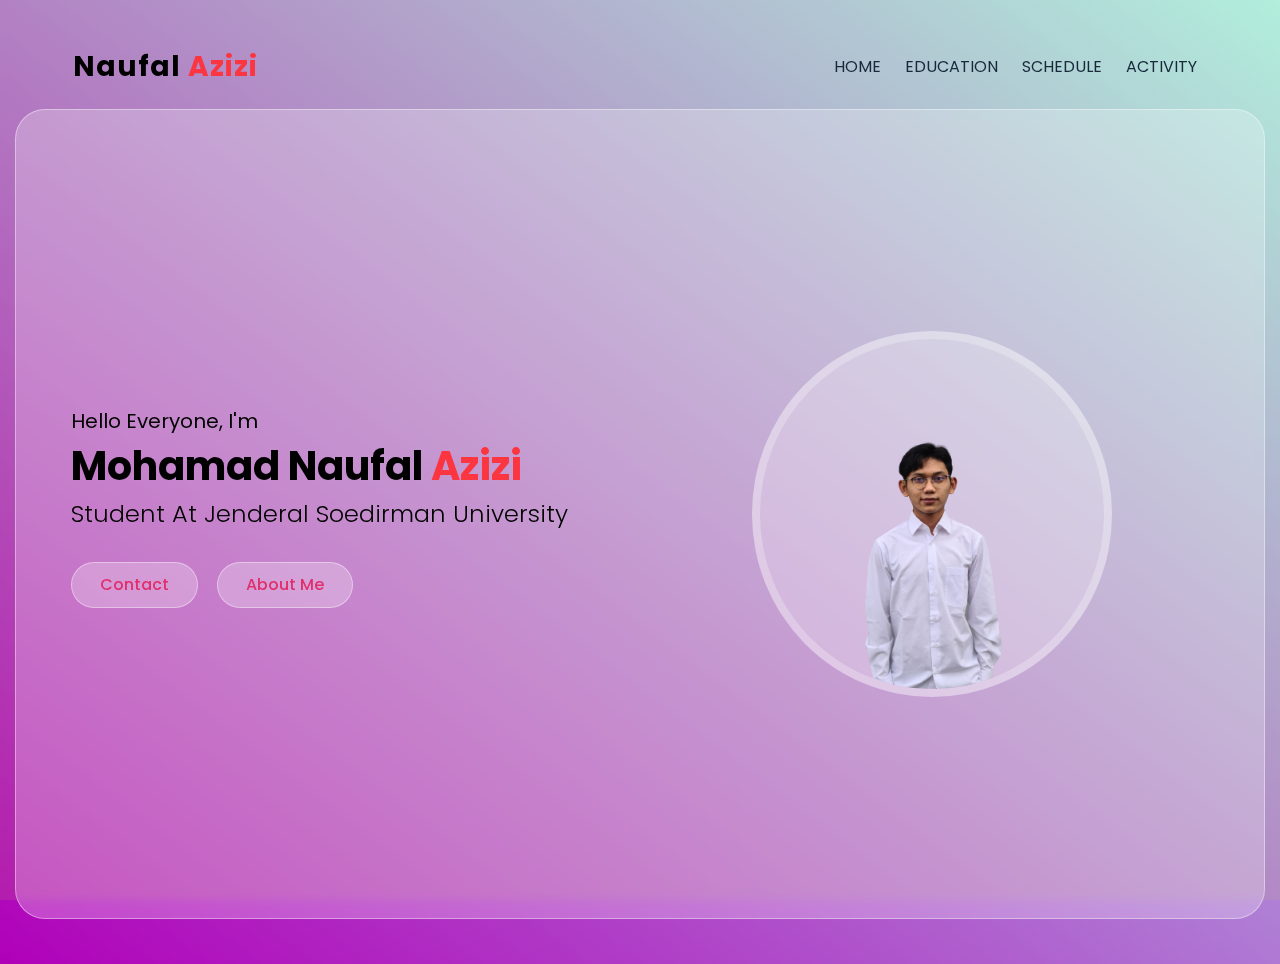
<file: index.html>
<!DOCTYPE html>
<html lang="en">
<head>
    <meta charset="UTF-8">
    <meta http-equiv="X-UA-Compatible" content="IE=edge">
    <meta name="viewport" content="width=device-width, initial-scale=1.0">
    <link rel="stylesheet" href="style.css">
    <script src="https://code.jquery.com/jquery-3.5.1.min.js"></script>
    <link rel="shortcut icon" href="favicon.ico">
    <title>Naufal Azizi</title>
</head>
<body>
  <!-- navbar -->
  <div class="hero">
        <nav>
            <h2 class="logo">Naufal <span class="azizi">Azizi</span></h2>
            <ul>
                <li><a href="#">HOME</a></li>
                <li><a href="education.html">EDUCATION</a></li>
                <li><a href="schedule.html">SCHEDULE</a></li>
                <li><a href="activity.html">ACTIVITY</a></li>
            </ul>
        </nav>
  </div>
  <!-- navbar end -->
    
    <!-- Main -->
    
    <div div class="main">
      
        <!-- Home -->
        <section class="home-section align-item-center">
            <div class="container">
                <div class="row align-item-center">
                    <div class="home-text">
                        <p>Hello Everyone, I'm</p>
                        <h1>Mohamad Naufal <span class="azizi">Azizi</span></h1>
                        <h2>Student at Jenderal Soedirman University</h2>
                        <a href="#" class="btn">Contact</a>
                        <a href="about.html" class="btn">About Me</a>
                    </div>
                    <div class="home-img">
                        <div class="img-box">
                            <img src="picture/home 1.png" alt="home-1">
                        </div>
                    </div>
                </div>
            </div>

        </section>
        <!-- Home end -->
    </div>
    <!-- Main end -->
    
</body>
</html>
</file>
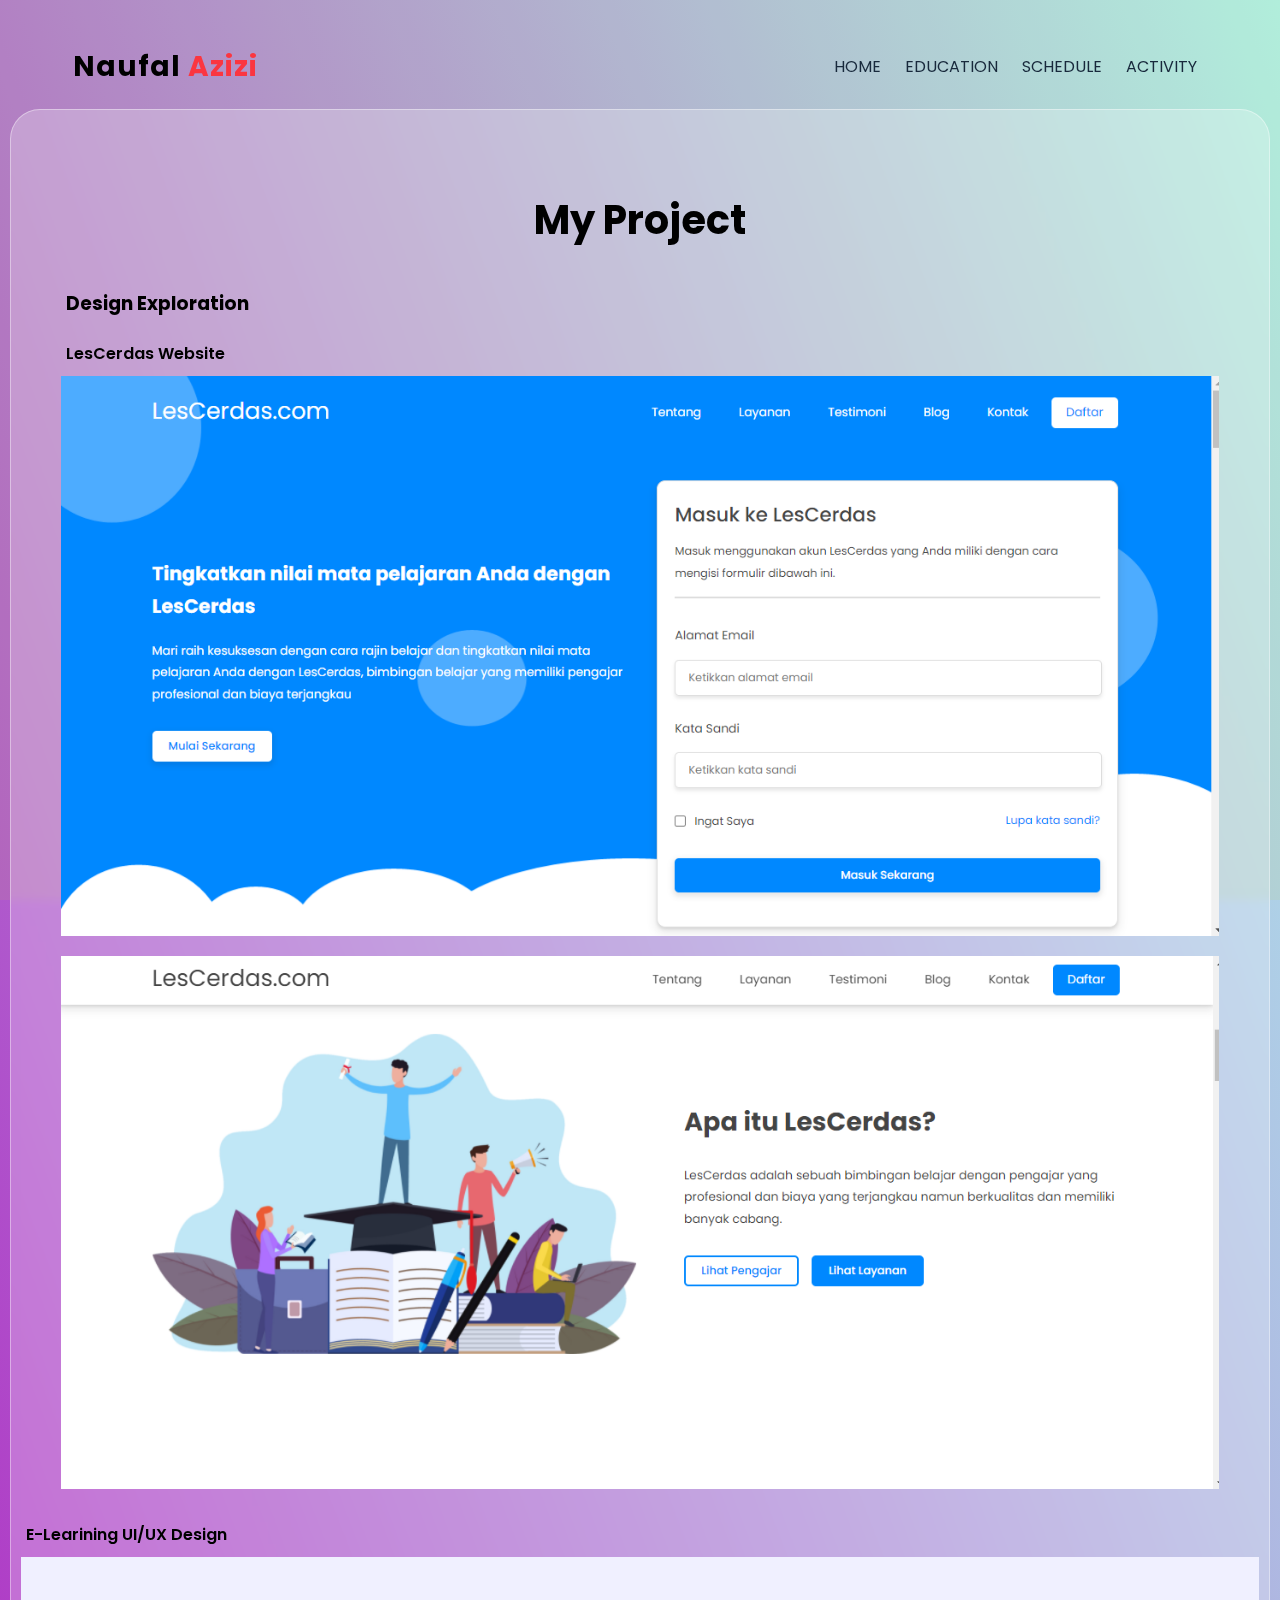
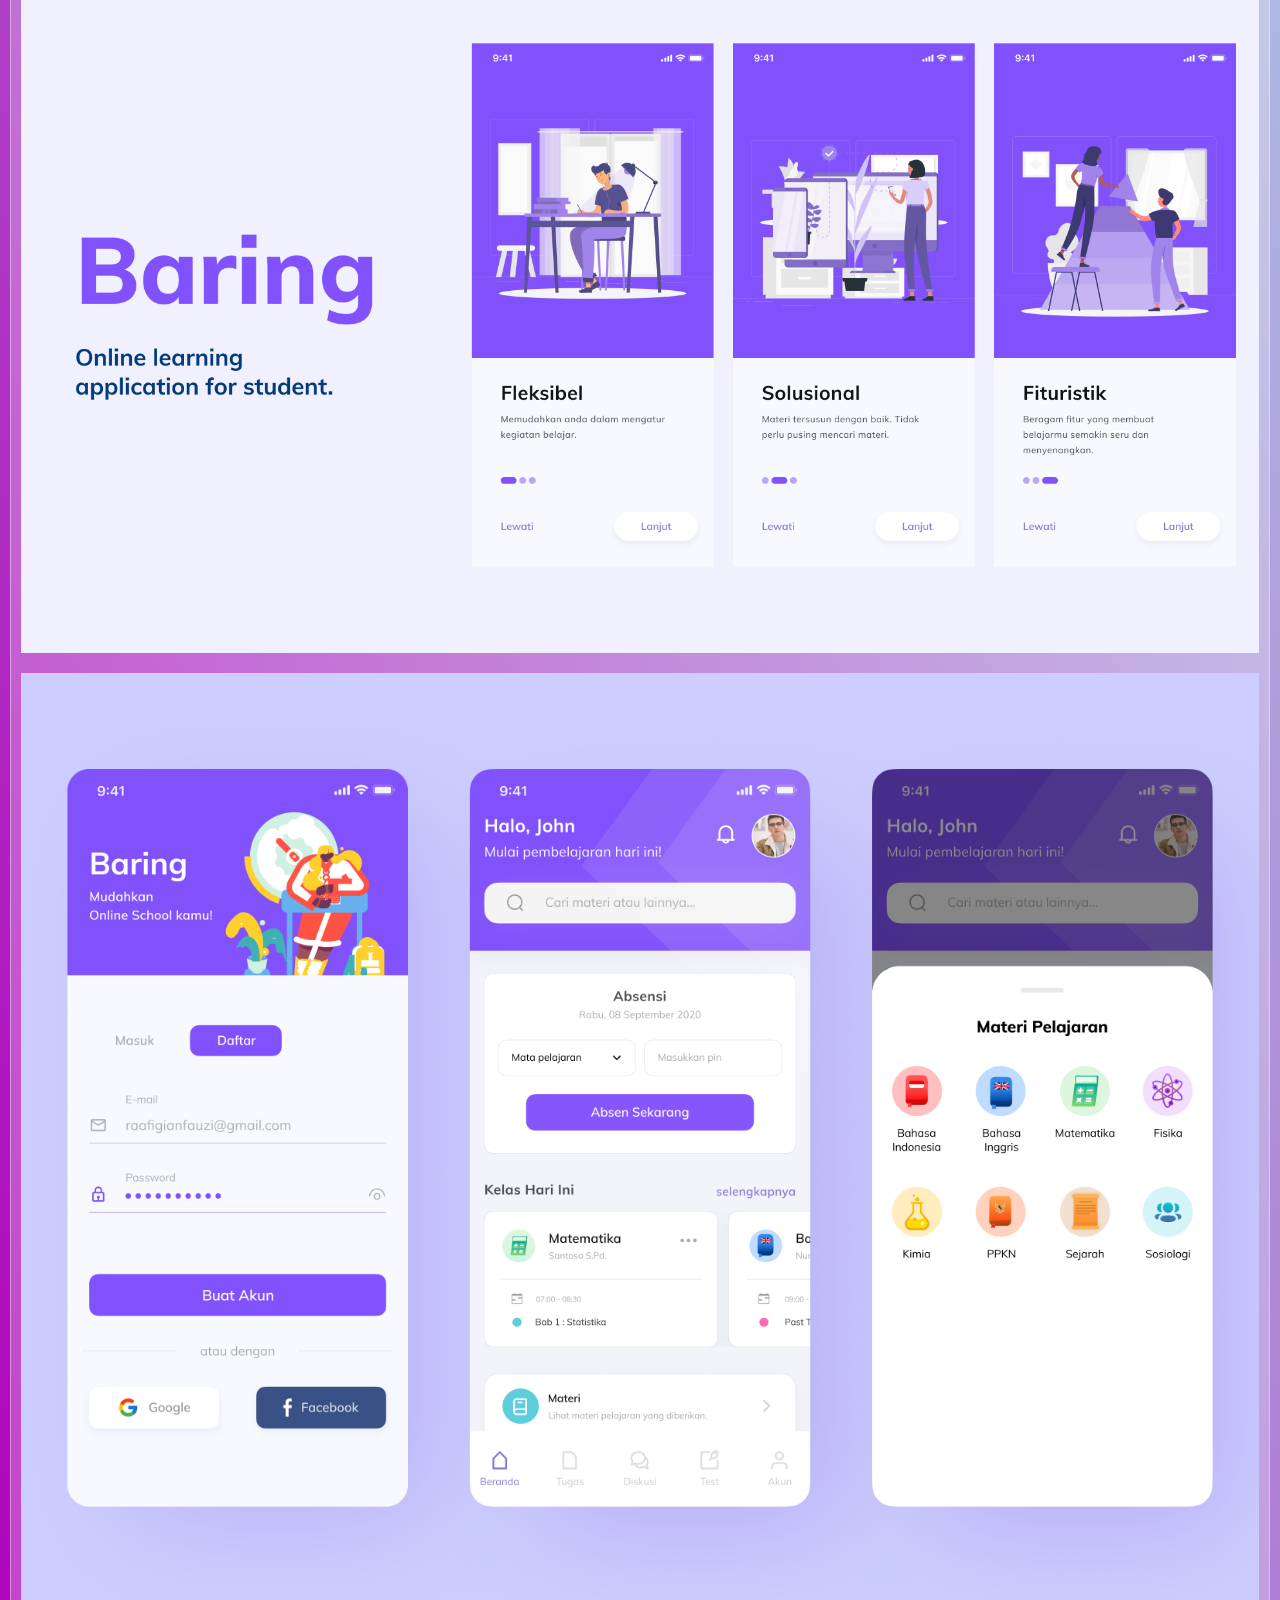
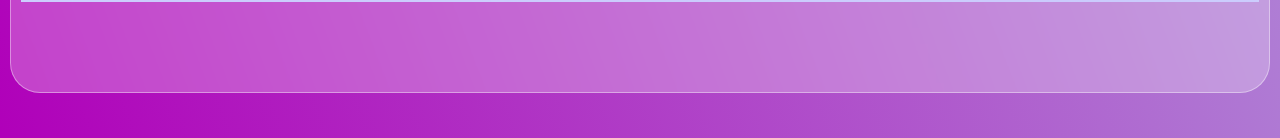
<file: activity.html>
<!DOCTYPE html>
<html lang="en">
<head>
    <meta charset="UTF-8">
    <meta http-equiv="X-UA-Compatible" content="IE=edge">
    <meta name="viewport" content="width=device-width, initial-scale=1.0">
    <link rel="stylesheet" href="style.css">
    <link rel="shortcut icon" href="favicon.ico">
    <title>Naufal Azizi</title>
</head>
<body>
        <!-- Navbar -->
        <div class="hero">
            <nav>
                <h2 class="logo">Naufal <span class="azizi">Azizi</span></h2>
                <ul>
                    <li><a href="index.html">HOME</a></li>
                    <li><a href="education.html">EDUCATION</a></li>
                    <li><a href="schedule.html">SCHEDULE</a></li>
                    <li><a href="activity.html">ACTIVITY</a></li>
                </ul>
            </nav>
      </div>

    <section class="education-section sec-padding">
        <div class="container">
            <div class="row">
                <div class="section-title">
                    <h2>My Project</h2>
                </div>
            </div>
            <div class="row">
                <div class="education-text">
                    <h3>Design Exploration</h3><br>
                    <h4>LesCerdas Website</h4>
                </div>
            </div>
            <div class="row">
               
                <div class="project-img"><img src="picture/lescerdas1.png" alt=""></div>
                <div class="project-img"><img src="picture/lescerdas2.png" alt=""> </div>
               
                </div>
            </div>
            <div class="row">
                <div class="education-text">
                    <br>
                    <h4>E-Learining UI/UX Design</h4>
                </div>
            </div>
            <div class="row">
               
                      <div class="project-img">   <img src="picture/baring1.png" alt=""></div>
                       <div class="project-img">  <img src="picture/baring2.png" alt=""> </div>
                
                </div>
            </div>
        </div>
    </section>
    
</body>
</html>
</file>
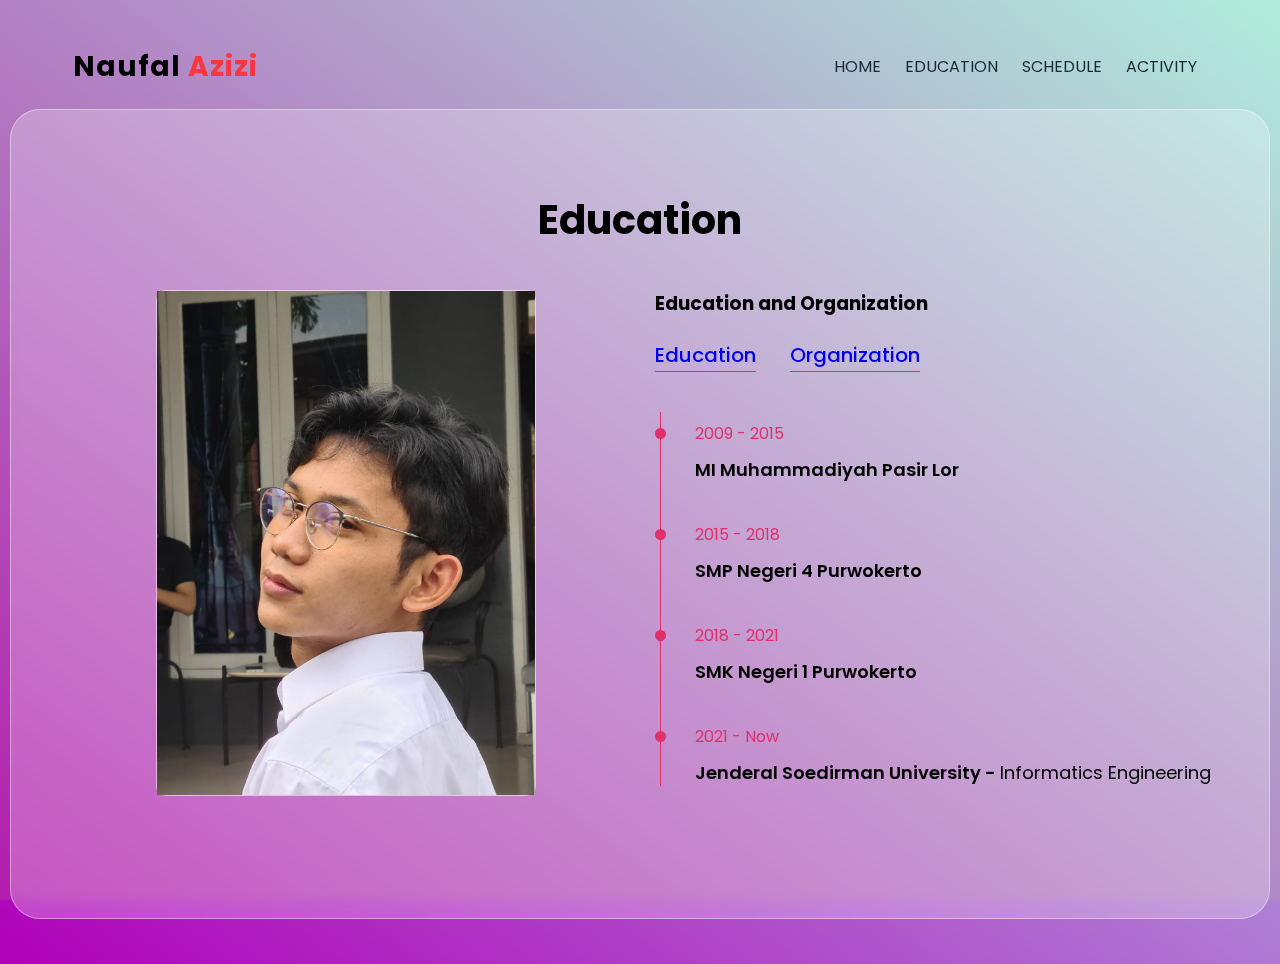
<file: education.html>
<!DOCTYPE html>
<html lang="en">
<head>
    <meta charset="UTF-8">
    <meta http-equiv="X-UA-Compatible" content="IE=edge">
    <meta name="viewport" content="width=device-width, initial-scale=1.0">
    <link rel="stylesheet" href="style.css">
    <link rel="shortcut icon" href="favicon.ico">
    <title>Naufal Azizi</title>
</head>
<body>
    <!-- Navbar -->
    <div class="hero">
        <nav>
            <h2 class="logo">Naufal <span class="azizi">Azizi</span></h2>
            <ul>
                <li><a href="index.html">HOME</a></li>
                <li><a href="education.html">EDUCATION</a></li>
                <li><a href="schedule.html">SCHEDULE</a></li>
                <li><a href="activity.html">ACTIVITY</a></li>
            </ul>
        </nav>
  </div>
    <!-- Navbar end -->

    <section class="education-section sec-padding" >
        <div class="container">
            <div class="row">
                <div class="section-title">
                        <h2>Education</h2>
                </div>
            </div>
            <div class="row">
                <div class="education-img">
                    <div class="img-box">
                        <img src="picture/about.jpeg" alt="education img">
                    </div>
                </div>
                <div class="education-text">
                    <h3>Education and Organization</h3>
                    <div class="education-tabs">
                        <button class="tab-item active"><a href="#">Education</a></button>
                        <button class="tab-item active"><a href="organization.html">Organization</a></button>
                    </div>
                    <div class="tab-content active" id="pendidikan">
                        <div class="timeline">
                            <div class="timeline-item">
                                <span class="date">2009 - 2015</span>
                            <h4>MI Muhammadiyah Pasir Lor</h4>
                            </div>
                            <div class="timeline-item">
                                <span class="date">2015 - 2018</span>
                            <h4>SMP Negeri 4 Purwokerto</h4>
                            </div>   
                            <div class="timeline-item">
                                <span class="date">2018 - 2021</span>
                            <h4>SMK Negeri 1 Purwokerto</h4>
                            </div>
                            <div class="timeline-item">
                            <span class="date">2021 - Now</span>
                            <h4>Jenderal Soedirman University - <span>Informatics Engineering</span></h4>
                            </div>         
                        </div>
                    </div>
                    <div class="tab-content" id="organzation">
                        <div class="timeline">
                            <div class="timeline-item">
                                <span class="date">2013 - 2015 </span>
                                <h4> Pramuka Siaga</h4>
                                <h4>Hizbul Wathan</h4>
                            </div>
                            <div class="timeline-item">
                                <span class="date">2015 - 2018 </span>
                                <h4>Osis SMP Negeri4 Purwokerto</h4>
                                <h4> Pramuka Penggalang <span>Cakrasada</span></h4>
                                <h4>PMR Madya <span>Elang Hitam Spenpa</span></h4>
                            </div>
                            <div class="timeline-item">
                                <span class="date">2018 - 2021 </span>
                                <h4> Rohani Islam</h4>
                            </div>
                            <div class="timeline-item">
                                <span class="date">2021 - Now </span>
                                <h4> HMIF <span>Jenderal Soedirman University</span></h4>
                            </div>
                        </div>
                    </div>
                </div>

            </div>
        </div>
    </section>
</body>
</html>
</file>
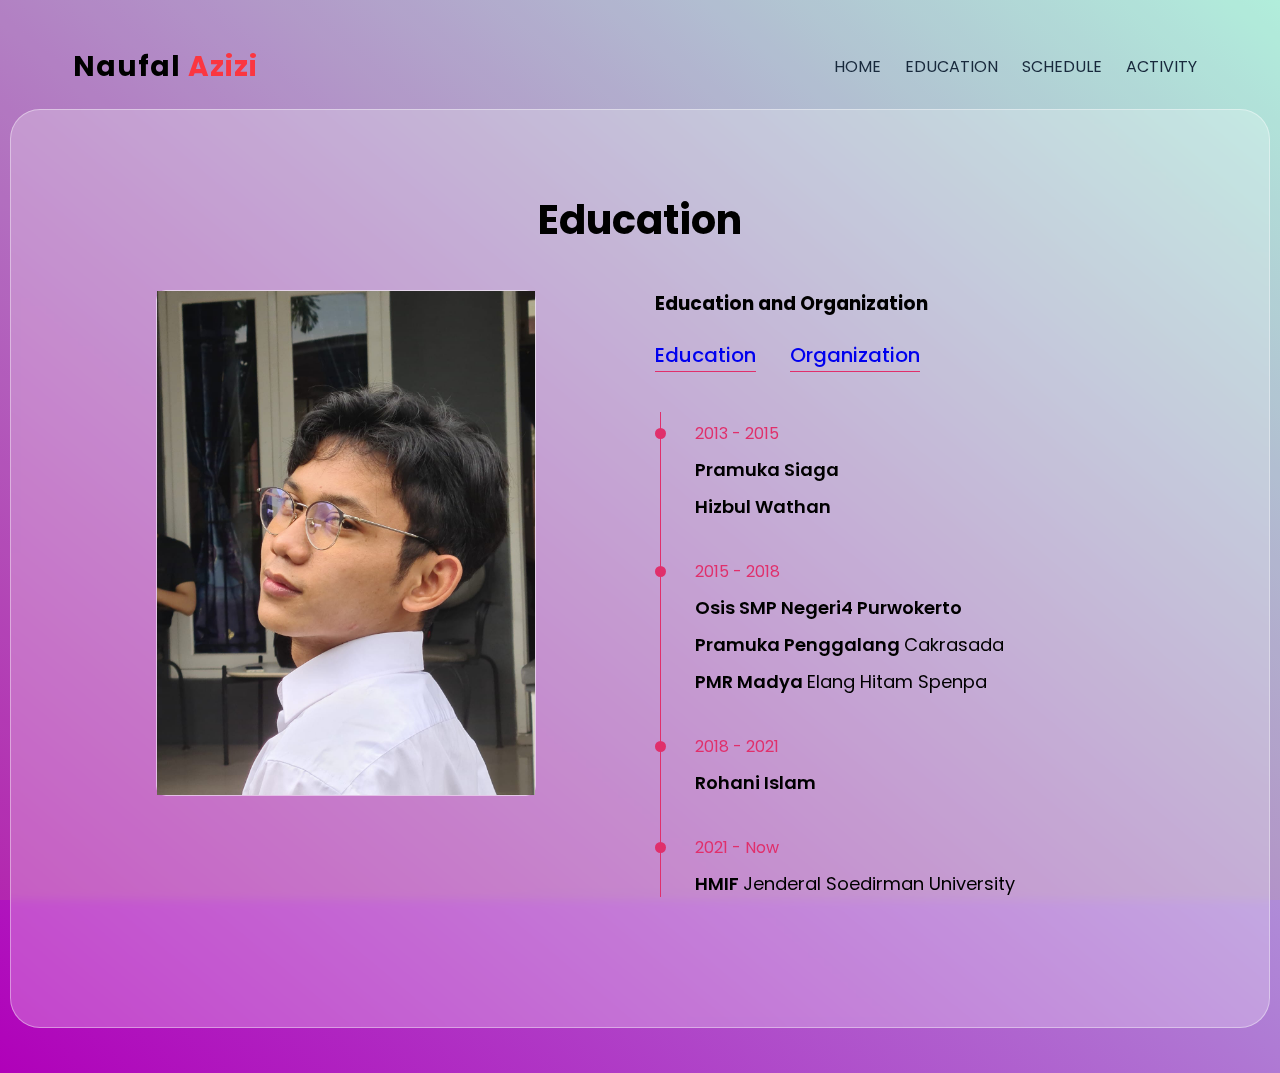
<file: organization.html>
<!DOCTYPE html>
<html lang="en">
<head>
    <meta charset="UTF-8">
    <meta http-equiv="X-UA-Compatible" content="IE=edge">
    <meta name="viewport" content="width=device-width, initial-scale=1.0">
    <link rel="stylesheet" href="style.css">
    <link rel="shortcut icon" href="favicon.ico">
    <title>Naufal Azizi</title>
</head>
<body>
    <!-- Navbar -->
    <div class="hero">
        <nav>
            <h2 class="logo">Naufal <span class="azizi">Azizi</span></h2>
            <ul>
                <li><a href="index.html">HOME</a></li>
                <li><a href="education.html">EDUCATION</a></li>
                <li><a href="schedule.html">SCHEDULE</a></li>
                <li><a href="activity.html">ACTIVITY</a></li>
            </ul>
        </nav>
  </div>
    <!-- Navbar end -->

    <section class="education-section sec-padding" >
        <div class="container">
            <div class="row">
                <div class="section-title">
                        <h2>Education</h2>
                </div>
            </div>
            <div class="row">
                <div class="education-img">
                    <div class="img-box">
                        <img src="picture/about.jpeg" alt="education img">
                    </div>
                </div>
                <div class="education-text">
                    <h3>Education and Organization</h3>
                    <div class="education-tabs">
                        <button class="tab-item active"><a href="education.html">Education</a></button>
                        <button class="tab-item active"><a href="organization.html">Organization</a></button>
                    </div>
                  
                    <div class="tab-content active" id="pendidikan">
                        <div class="timeline">
                            <div class="timeline-item">
                                <span class="date">2013 - 2015</span>
                                <h4> Pramuka Siaga</h4>
                                <h4>Hizbul Wathan</h4>
                            </div>
                            <div class="timeline-item">
                                <span class="date">2015 - 2018</span>
                                <h4>Osis SMP Negeri4 Purwokerto</h4>
                                <h4> Pramuka Penggalang <span>Cakrasada</span></h4>
                                <h4>PMR Madya <span>Elang Hitam Spenpa</span></h4>
                            </div>   
                            <div class="timeline-item">
                            <span class="date">2018 - 2021</span>
                            <h4> Rohani Islam</h4>
                            </div>
                            <div class="timeline-item">
                            <span class="date">2021 - Now</span>
                            <h4> HMIF <span>Jenderal Soedirman University</span></h4>
                            </div>         
                        </div>
                    </div>
                </div>

            </div>
        </div>
    </section>
</body>
</html>
</file>
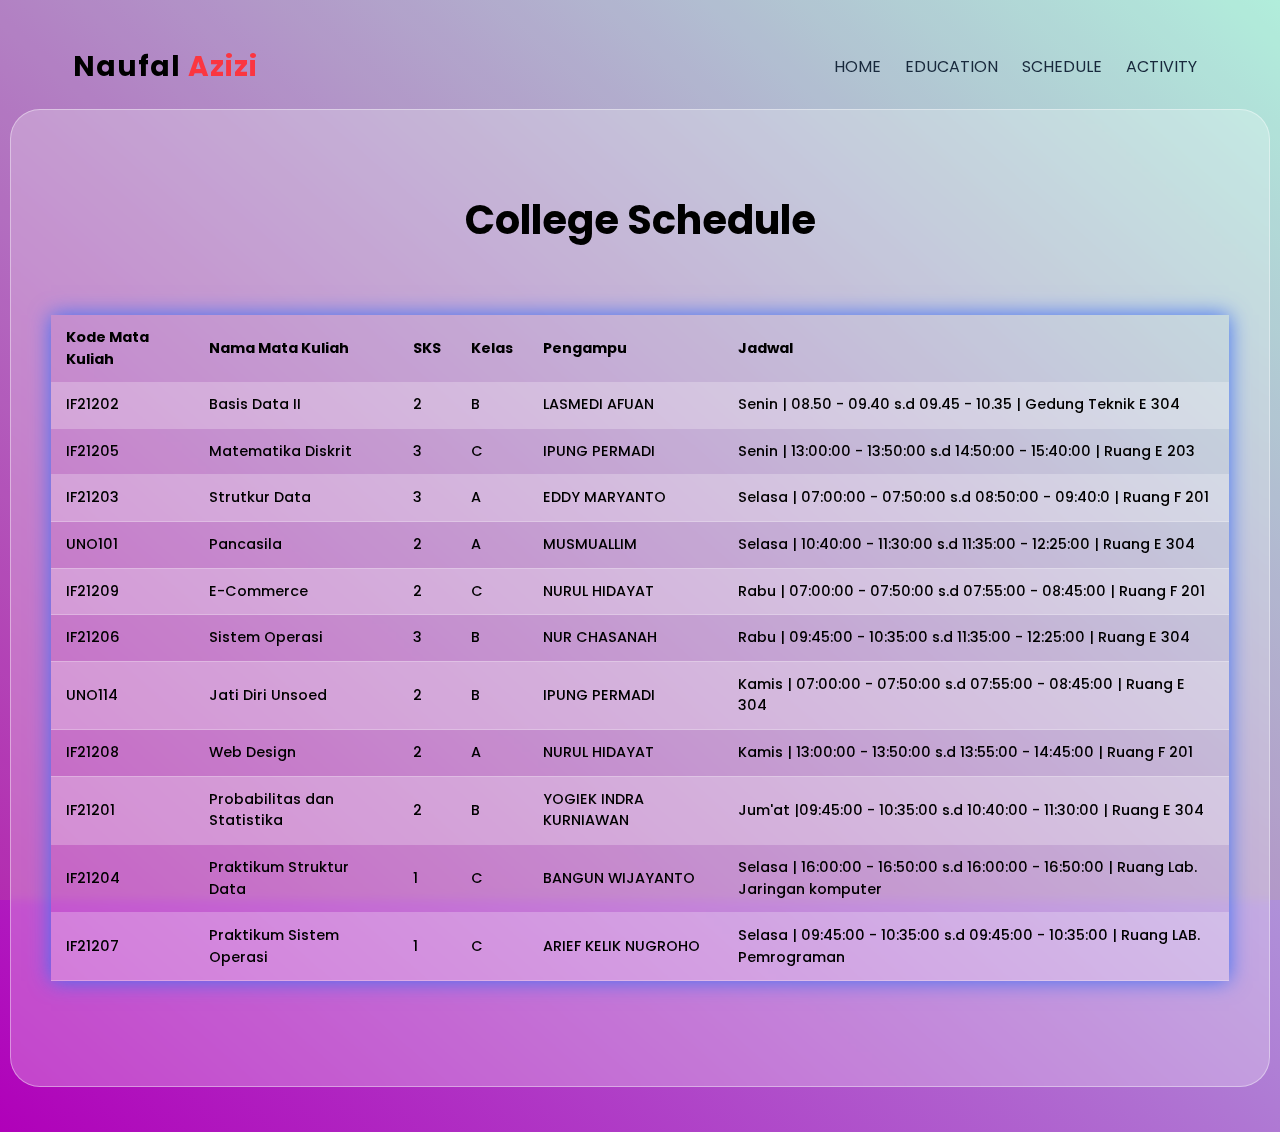
<file: schedule.html>
<!DOCTYPE html>
<html lang="en">
<head>
    <meta charset="UTF-8">
    <meta http-equiv="X-UA-Compatible" content="IE=edge">
    <meta name="viewport" content="width=device-width, initial-scale=1.0">
    <link rel="stylesheet" href="style.css">
    <link rel="shortcut icon" href="favicon.ico">
    <title>Naufal Azizi</title>
</head>
<body>
    <!-- Navbar -->
    <div class="hero">
        <nav>
            <h2 class="logo">Naufal <span class="azizi">Azizi</span></h2>
            <ul>
                <li><a href="index.html">HOME</a></li>
                <li><a href="education.html">EDUCATION</a></li>
                <li><a href="#">SCHEDULE</a></li>
                <li><a href="activity.html">ACTIVITY</a></li>
            </ul>
        </nav>
  </div>
    <!-- Navbar end -->

    <section class="education-section sec-padding">
        <div class="container">
            <div class="row">
                <div class="section-title">
                    <h2>College Schedule</h2>
                </div>
                <div class="row">
                    <table class="jadwal-content">
                        <thead>
                            <tr>
                                <th>Kode Mata Kuliah</th>
                                <th>Nama Mata Kuliah</th>
                                <th>SKS</th>
                                <th>Kelas</th>
                                <th>Pengampu</th>
                                <th>Jadwal</th>
                            </tr>
                        </thead>
                        <tbody>
                            <tr class="ar">
                                <td>IF21202</td>
                                <td>Basis Data II</td>
                                <td>2</td>
                                <td>B</td>
                                <td>LASMEDI AFUAN</td>
                                <td>Senin | 08.50 - 09.40 s.d 09.45 - 10.35 | Gedung Teknik E 304</td>
                            </tr>
                            <tr class="active-row">
                                <td>IF21205</td>
                                <td>Matematika Diskrit</td>
                                <td>3</td>
                                <td>C</td>
                                <td>IPUNG PERMADI</td>
                                <td>Senin |  13:00:00 - 13:50:00 s.d 14:50:00 - 15:40:00 | Ruang E 203</td>
                            </tr>
                            <tr class="ar">
                                <td>IF21203</td>
                                <td>Strutkur Data</td>
                                <td>3</td>
                                <td>A</td>
                                <td>EDDY MARYANTO</td>
                                <td>Selasa |  07:00:00 - 07:50:00 s.d 08:50:00 - 09:40:0 | Ruang F 201</td>
                            </tr>
                            <tr class="active-row">
                                <td>UNO101</td>
                                <td>Pancasila</td>
                                <td>2</td>
                                <td>A</td>
                                <td>MUSMUALLIM</td>
                                <td>Selasa |  10:40:00 - 11:30:00 s.d 11:35:00 - 12:25:00 | Ruang  E 304</td>
                            </tr>
                            <tr class="ar">
                                <td>IF21209</td>
                                <td>E-Commerce</td>
                                <td>2</td>
                                <td>C</td>
                                <td>NURUL HIDAYAT</td>
                                <td>Rabu |  07:00:00 - 07:50:00 s.d 07:55:00 - 08:45:00 | Ruang  F 201</td>
                            </tr>
                            <tr class="active-row">
                                <td>IF21206</td>
                                <td>Sistem Operasi</td>
                                <td>3</td>
                                <td>B</td>
                                <td>NUR CHASANAH</td>
                                <td>Rabu |  09:45:00 - 10:35:00 s.d 11:35:00 - 12:25:00 | Ruang  E 304</td>
                            </tr>
                            <tr class="ar">
                                <td>UNO114</td>
                                <td>Jati Diri Unsoed</td>
                                <td>2</td>
                                <td>B</td>
                                <td>IPUNG PERMADI</td>
                                <td>Kamis | 07:00:00 - 07:50:00 s.d 07:55:00 - 08:45:00 | Ruang E 304</td>
                            </tr>
                            <tr class="active-row">
                                <td>IF21208</td>
                                <td>Web Design</td>
                                <td>2</td>
                                <td>A</td>
                                <td>NURUL HIDAYAT</td>
                                <td>Kamis | 13:00:00 - 13:50:00 s.d 13:55:00 - 14:45:00 | Ruang  F 201</td>
                            </tr>
                            <tr class="ar">
                                <td>IF21201</td>
                                <td>Probabilitas dan Statistika</td>
                                <td>2</td>
                                <td>B</td>
                                <td>YOGIEK INDRA KURNIAWAN</td>
                                <td>Jum'at |09:45:00 - 10:35:00 s.d 10:40:00 - 11:30:00  | Ruang E 304</td>
                            </tr>
                            <tr class="active-row">
                                <td>IF21204</td>
                                <td>Praktikum Struktur Data</td>
                                <td>1</td>
                                <td>C</td>
                                <td>BANGUN WIJAYANTO</td>
                                <td>Selasa | 16:00:00 - 16:50:00 s.d 16:00:00 - 16:50:00 | Ruang Lab. Jaringan komputer</td>
                            </tr>
                            <tr class="ar">
                                <td>IF21207</td>
                                <td>Praktikum Sistem Operasi</td>
                                <td>1</td>
                                <td>C</td>
                                <td>ARIEF KELIK NUGROHO</td>
                                <td>Selasa | 09:45:00 - 10:35:00 s.d 09:45:00 - 10:35:00 | Ruang LAB. Pemrograman</td>
                            </tr>
                        </tbody>
                    </table>
                </div>

            </div>

        </div>

    </section>
    
</body>
</html>
</file>
<file: style.css>
/* Color palet variabel global */
@import url('https://fonts.googleapis.com/css2?family=Poppins:wght@500;600;700&display=swap');

:root{
    --main-color:#e02f6b;
    --blue:#0000ff;
    --blue-dark:#18293c;
    --orange:#ffa500;
    --purple:#B000B9;
    --green-yellow:#cddc39;
    --pink-light:#efa2b4;
    --cyan-light:#aef1ee;
    --white:#ffffff;
    --bluesky:#B2F9FC;
    --white-alpha-40:rgba(255, 255, 255 ,0.40);
    --white-alpha-25:rgba(255, 255, 255 ,0.25);
    --backdrop-filter-blur:blur(5px);
}


/* default settings */
*{
    box-sizing: border-box;
    padding: 0;
    margin: 0;
    outline: none;
}
h4{
    font-weight: 600;
}
::before,
::after{
    box-sizing: border-box;
}
body{
    min-height: 100vh;
    background-image:linear-gradient(to bottom left, var(--cyan-light), var(--purple));
    font-size: 16px;
    line-height: 1.5;
    overflow-x: hidden;
    -webkit-tap-highlight-color: transparent;
    padding: 5vh 10px;
    font-family: 'Poppins';
    font-weight: 300px;
}
body::before{
    content: '';
    position: fixed;
    left: 0;
    top: 0;
    height: 100%;
    width: 100%;
    background-color: var(--green-yellow);
    z-index: -1;
    opacity: 0.10;
}

section{
    background-color: var(--white-alpha-25);
    min-height: 90vh;
    border-radius: 30px;
    border: 1px solid var(--white-alpha-40);
    backdrop-filter:var(--backdrop-filter-blur);
}
img{
    max-width: 100%;
    vertical-align: middle;
}

a{
    text-decoration: none;
}

/* Navbar */
.hero{
    
    background-size: cover;
    background-position: center;
}
nav{
    display: flex;
    align-items: center;
    justify-content: space-between;
    padding-left: 5%;
    padding-right: 5%;
    margin-bottom: 20px;
    position: relative;
}

.logo{
    font-size: 28px;
    letter-spacing: 1px;
    cursor: pointer;
}

nav ul li{
    list-style-type: none;
    display: inline-block;
    padding: 10px;
}
nav ul li a{
    color: var(--blue-dark);
    text-decoration: none;
    text-transform: capitalize;
}
nav ul li a:hover{
    color: #ff00c8;
    transition: .4s;
}


.main{
    max-width: 1250px;
    margin: auto;
}


.container{
    padding: 0 40px;
    width: 100%;
    
}
.align-item-center{
    align-items: center;
}

/* Bagian Isi home */
.home-section{
    display: flex;
    padding: 120px 0;
    margin: 0;
}


.row{
    display: flex;
    flex-wrap: wrap;
}
.home-text,
.home-img{
    width: 50%;
    padding: 15px;
}
.home-text p{
    font-size: 20px;
}
.home-text h1{
    font-size: 40px;
    text-transform: capitalize; 
}
.home-text h2{
    font-size: 24px;
    text-transform: capitalize;
    font-weight: 300;
    margin: 0 0 30px;
}
.home-text .btn{
    margin: 0 15px 15px 0;
}
.azizi{
    color: #FB3640;
}
.home-img .img-box{
    max-width: 360px;
    background-color: var(--white-alpha-25);
    border-radius: 50%;
    border: 8px solid var(--white-alpha-25);
    margin: auto;
}

.home-img .img-box img{
    width: 100%;
    border-radius: 50%;
}

.btn{
    line-height: 1.5;
    background-color: var(--white-alpha-25);
    padding: 10px 28px;
    display: inline-block;
    border-radius: 30px;
    color:var(--main-color);
    font-weight: 500;
    text-transform: capitalize;
    border: 1px solid var(--white-alpha-40);
    font-family: inherit;
    font-size: 16px;
    cursor: pointer;
    user-select: none;
    position: relative;
    overflow: hidden;
    vertical-align: middle;
    transition: color 0.3s ease;
}

.btn::before{
    content: '';
    left: 0;
    top: 0;
    height: 100%;
    width: 0%;
    background-color: var(--main-color);
    z-index: -1;
    position: absolute;
    transition: width 0.3s ease;
}
.btn:hover:before{
    width: 100%;
}
.btn:hover{
    color: var(--white)
}

/* About */

.about-img{
    width: 40%;
    padding: 15px;
}
.about-text{
    padding: 15px;
}
.about-img .img-box{
    max-width: 300px;
    background-color: var(--white-alpha-25);
    border: 8px solid var(--white-alpha-25);
    margin-left:20px ;
}

.about-img .img-box img{
    width: 100%;
}
.container-about{
    padding-left: 0%;
    width: 100%;
    margin: auto;
    
}
.about-section{
    display: flex;
    padding: 120px 0;
    margin: 0;
}
.sosmed {
	display:flex;
	align-items:center;
	flex-wrap:wrap;
	flex-direction:row;
	justify-content:flex-start;
	margin-top:20px;
}
.sosmed a {
	padding:6px 0 3px;
	width:37px;
	margin-right:15px;
	background:#fff;
	display:block;
	color:#123;
	border:2px solid #fff;
	border-radius:5px;
	box-shadow:0 4px 8px 0 rgba(0,0,0,.2), 0 3px 4px 0 rgba(0,0,0,.1);
	text-align:center;
	font-size:17px;
}
.sosmed a.last {
	margin-right:0;
}
.sosmed a:hover {
	background:#123;
	color:#fff;
	transition:.5s all ease-in-out;
}

/* education */
.sec-padding{
    padding: 80px 0;
}
.section-title{
    padding: 0 15px;
    width: 100%;
    text-align: center;
}

.section-title h2{
    font-size: 40px;
    text-transform: capitalize;
    margin-bottom: 40px;
}

.education-img{

    width: 50%;
    padding: 0 15px;
}
.education-text{

    width: 50%;
    padding: 0 15px;
}
.education-img .img-box{
    background-color: var(--white-alpha-25);
    max-width: 380px;
    border: 1px solid var(--white-alpha-40);
    margin: auto;
    border-radius:10px ;
}
.education-tabs{
    margin-top: 20px;
}
.education-tabs .tab-item{
    padding: 2px 0;
    background-color: transparent;
    border: none;
    text-transform: capitalize;
    display: inline-block;
    color: var(--blue-dark);
    font-size: 20px;
    cursor: pointer;
    font-weight: 500;
    margin: 0 30px 0 0;
    position: relative;
    opacity: 0.5;
    transition: all 0.3s ease;
}
.education-tabs .tab-item:last-child{
    margin: 0;
}

.education-tabs .tab-item::before{
content: '';
position: absolute;
left: 0;
bottom: 0;
width: 0%;
height: 1px;
background-color: var(--blue-dark);
transition: width 0.3s ease;
}

.education-tabs .tab-item:hover::before{
    width: 100%;
}
.education-tabs .tab-item.active::before{
    width: 100%;
    background-color: var(--main-color);
}
.education-tabs .tab-item.active{
    color: var(--main-color);
    opacity: 1;
    cursor: auto;
}
button{
    font-family: inherit;
    user-select: none;

}
.education-text .tab-content{
    padding: 40px 0;
    display: none;
}
.education-text .tab-content.active{
    display: block;
}
.education-text .timeline{
    position: relative;
}
.education-text .timeline::before{
    content: '';
    position: absolute;
    height: 100%;
    width: 1px;
    background-color: var(--main-color);
    top: 0;
    left: 5px;
}
.education-text .timeline-item{
    margin-bottom:30px ;
    position: relative;
    padding:10px 0 0 40px;
}
.education-text .timeline-item::before{
    content: '';
    border-radius: 50%;
    position: absolute;
    height: 11px;
    width: 11px;
    background-color: var(--main-color);
    left: 0;
    top: 16px;

}
.education-text .timeline-item:last-child{
    margin-bottom: 0;
}
.education-text .timeline-item .date{
    display: block;
    color: var(--main-color);
    font-weight: 400;
    margin: 0 0 10px;
}
.education-text .timeline-item h4{
    font-size: 18px;
    text-transform: capitalize;
    margin: 0 0 10px;
}
.education-text .timeline-item h4 span{
    font-weight: 400;
}
.table {
	align-items: center;
}

.jadwal .title {
	margin: 20px 0;
}

.jadwal {
	padding: 1px;
}

.jadwal-content {
	border-collapse: collapse;
	margin: 25px 0;
	font-size: 0.9em;
	font-family: 'Poppins';
	min-width: 400px;
	box-shadow: 0 0 20px rgba(64, 112, 244, 255);
}

.jadwal-content thead tr {
	background-color: transparent;
	color: black;
	text-align: left;
}

.jadwal-content th,
.jadwal-content td {
	padding: 12px 15px;
	border: 1px;
    border-color: var(--white-alpha-25);
}

.jadwal-content tbody tr {
	border-bottom: 1px solid var(--white-alpha-25);
}

.jadwal-content tbody tr:nth-of-type(even) {
	background-color: transparent;
}

.jadwal-content tbody tr:last-of-type {
	border-bottom: 2px solid var(--white-alpha-25);
}

tbody tr {
	border-bottom: 1px solid var(--white-alpha-25);
}

.jadwal-content tbody tr:nth-of-type(even) {
	background-color: transparent;
}

.jadwal-content tbody tr:last-of-type {
	border-bottom: 1px solid var(--white-alpha-25);
}

.jadwal-content tbody tr.active-row {
	font-weight: 500;
	color: black;
}

.jadwal-content tbody tr.ar {
	font-weight: 500;
	color: black;
	background-color: var(--white-alpha-25);
}
.project-img{
    padding: 5px;
    margin: 5px;
}
/* Coba Responsive */
@media(max-width:991px){
    .container{
        padding: 0;
    }
    .home-text,
    .home-img{
        width: 100%;
    }
    .home-text{
        text-align: center;
    }
    .home-img{
        order: -1;
    }
    .home-text .btn{
        margin: 0 7px 15px;
    }
    .home-img .img-box{
        max-width: 300px;

    }
    .project-img{
        width: calc(50%-30px);
    }
}
@media(max-width:767px){
    .about-text,
    .about-img{
        width: 100%;
    }
    .about-text{
        margin-top: 30px;
    }
    .project-img{
        width: calc(100%-30px);
    }
}
@media(max-width:575px){
    .section-title h2,
    .header .hero ul li a{
        font-size: 35px;
    }
    .home-text h1{
        font-size: 30px;
    }
    .home-text h2{
        font-size: 18px;
    }
}
</file>
